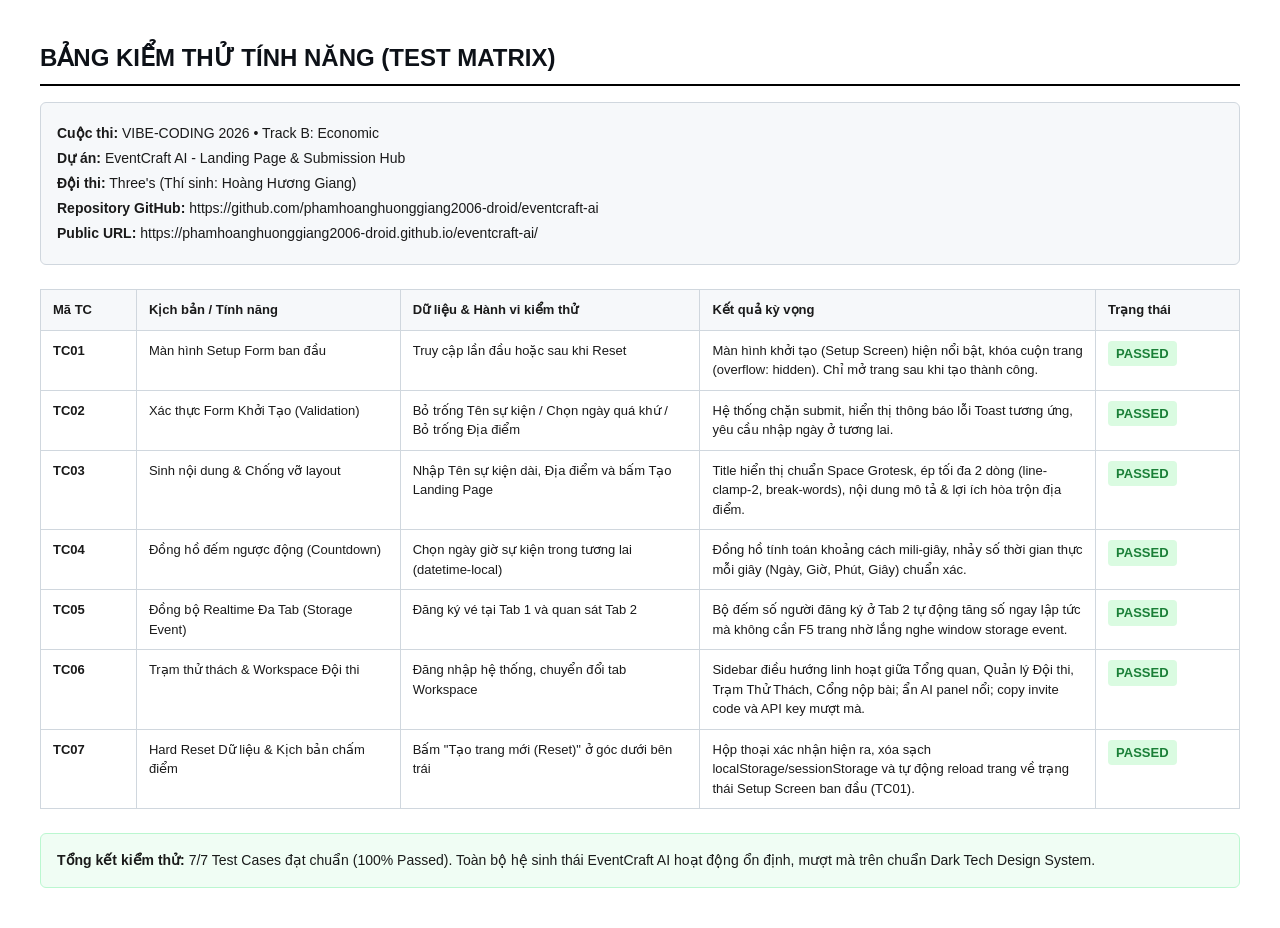
<file: BANG_KIEM_THU.html>
<!DOCTYPE html>
<html lang="vi">
<head>
    <meta charset="UTF-8">
    <title>Bảng Kiểm Thử Dự Án - VIBE-CODING 2026 Track B</title>
    <style>
        body { font-family: -apple-system, BlinkMacSystemFont, "Segoe UI", Roboto, Helvetica, Arial, sans-serif; margin: 40px; color: #1a1a1a; line-height: 1.5; }
        h1 { color: #0d1117; border-bottom: 2px solid #000; padding-bottom: 8px; margin-bottom: 16px; font-size: 24px; }
        .meta { background: #f6f8fa; border: 1px solid #d0d7de; border-radius: 6px; padding: 16px; margin-bottom: 24px; }
        .meta p { margin: 4px 0; font-size: 14px; }
        table { width: 100%; border-collapse: collapse; margin-top: 16px; font-size: 13px; }
        th, td { border: 1px solid #d0d7de; padding: 10px 12px; text-align: left; vertical-align: top; }
        th { background: #f6f8fa; font-weight: 600; }
        .status-pass { color: #1a7f37; font-weight: bold; background: #dafbe1; padding: 3px 8px; border-radius: 4px; display: inline-block; }
        .summary { margin-top: 24px; padding: 16px; background: #f0fdf4; border: 1px solid #bbf7d0; border-radius: 6px; font-size: 14px; }
        @media print { body { margin: 20px; } }
    </style>
</head>
<body>
    <h1>BẢNG KIỂM THỬ TÍNH NĂNG (TEST MATRIX)</h1>
    <div class="meta">
        <p><strong>Cuộc thi:</strong> VIBE-CODING 2026 • Track B: Economic</p>
        <p><strong>Dự án:</strong> EventCraft AI - Landing Page & Submission Hub</p>
        <p><strong>Đội thi:</strong> Three's (Thí sinh: Hoàng Hương Giang)</p>
        <p><strong>Repository GitHub:</strong> https://github.com/phamhoanghuonggiang2006-droid/eventcraft-ai</p>
        <p><strong>Public URL:</strong> https://phamhoanghuonggiang2006-droid.github.io/eventcraft-ai/</p>
    </div>

    <table>
        <thead>
            <tr>
                <th style="width: 8%;">Mã TC</th>
                <th style="width: 22%;">Kịch bản / Tính năng</th>
                <th style="width: 25%;">Dữ liệu & Hành vi kiểm thử</th>
                <th style="width: 33%;">Kết quả kỳ vọng</th>
                <th style="width: 12%;">Trạng thái</th>
            </tr>
        </thead>
        <tbody>
            <tr>
                <td><strong>TC01</strong></td>
                <td>Màn hình Setup Form ban đầu</td>
                <td>Truy cập lần đầu hoặc sau khi Reset</td>
                <td>Màn hình khởi tạo (Setup Screen) hiện nổi bật, khóa cuộn trang (overflow: hidden). Chỉ mở trang sau khi tạo thành công.</td>
                <td><span class="status-pass">PASSED</span></td>
            </tr>
            <tr>
                <td><strong>TC02</strong></td>
                <td>Xác thực Form Khởi Tạo (Validation)</td>
                <td>Bỏ trống Tên sự kiện / Chọn ngày quá khứ / Bỏ trống Địa điểm</td>
                <td>Hệ thống chặn submit, hiển thị thông báo lỗi Toast tương ứng, yêu cầu nhập ngày ở tương lai.</td>
                <td><span class="status-pass">PASSED</span></td>
            </tr>
            <tr>
                <td><strong>TC03</strong></td>
                <td>Sinh nội dung & Chống vỡ layout</td>
                <td>Nhập Tên sự kiện dài, Địa điểm và bấm Tạo Landing Page</td>
                <td>Title hiển thị chuẩn Space Grotesk, ép tối đa 2 dòng (line-clamp-2, break-words), nội dung mô tả & lợi ích hòa trộn địa điểm.</td>
                <td><span class="status-pass">PASSED</span></td>
            </tr>
            <tr>
                <td><strong>TC04</strong></td>
                <td>Đồng hồ đếm ngược động (Countdown)</td>
                <td>Chọn ngày giờ sự kiện trong tương lai (datetime-local)</td>
                <td>Đồng hồ tính toán khoảng cách mili-giây, nhảy số thời gian thực mỗi giây (Ngày, Giờ, Phút, Giây) chuẩn xác.</td>
                <td><span class="status-pass">PASSED</span></td>
            </tr>
            <tr>
                <td><strong>TC05</strong></td>
                <td>Đồng bộ Realtime Đa Tab (Storage Event)</td>
                <td>Đăng ký vé tại Tab 1 và quan sát Tab 2</td>
                <td>Bộ đếm số người đăng ký ở Tab 2 tự động tăng số ngay lập tức mà không cần F5 trang nhờ lắng nghe window storage event.</td>
                <td><span class="status-pass">PASSED</span></td>
            </tr>
            <tr>
                <td><strong>TC06</strong></td>
                <td>Trạm thử thách & Workspace Đội thi</td>
                <td>Đăng nhập hệ thống, chuyển đổi tab Workspace</td>
                <td>Sidebar điều hướng linh hoạt giữa Tổng quan, Quản lý Đội thi, Trạm Thử Thách, Cổng nộp bài; ẩn AI panel nổi; copy invite code và API key mượt mà.</td>
                <td><span class="status-pass">PASSED</span></td>
            </tr>
            <tr>
                <td><strong>TC07</strong></td>
                <td>Hard Reset Dữ liệu & Kịch bản chấm điểm</td>
                <td>Bấm "Tạo trang mới (Reset)" ở góc dưới bên trái</td>
                <td>Hộp thoại xác nhận hiện ra, xóa sạch localStorage/sessionStorage và tự động reload trang về trạng thái Setup Screen ban đầu (TC01).</td>
                <td><span class="status-pass">PASSED</span></td>
            </tr>
        </tbody>
    </table>

    <div class="summary">
        <strong>Tổng kết kiểm thử:</strong> 7/7 Test Cases đạt chuẩn (100% Passed). Toàn bộ hệ sinh thái EventCraft AI hoạt động ổn định, mượt mà trên chuẩn Dark Tech Design System.
    </div>
</body>
</html>
</file>
